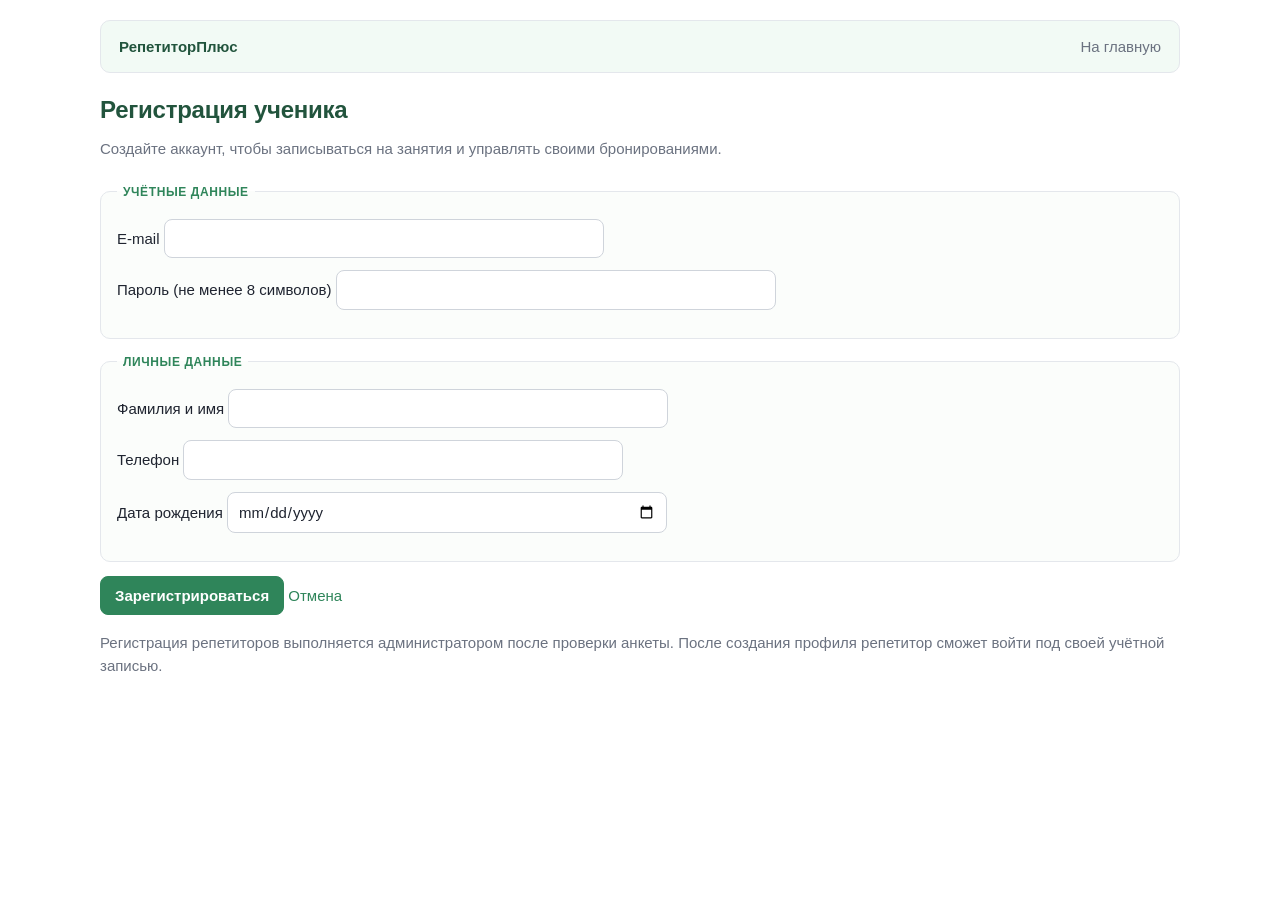
<file: frontend/registration.html>
<!doctype html>
<html lang="ru">
<head>
  <meta charset="UTF-8">
  <meta name="viewport" content="width=device-width, initial-scale=1">
  <title>Регистрация — РепетиторПлюс</title>
  <link rel="stylesheet" href="style.css">
</head>
<body>
<header>
  <a href="index.html">РепетиторПлюс</a>
  <a href="index.html">На главную</a>
</header>
<main>
  <h1>Регистрация ученика</h1>
  <p class="muted">Создайте аккаунт, чтобы записываться на занятия и управлять своими бронированиями.</p>
  <div class="reg-layout">
    <div class="reg-fields-col">
      <form id="regForm">
        <fieldset>
          <legend>Учётные данные</legend>
          <label>E-mail
            <input id="email" type="email" autocomplete="email" maxlength="255" required>
          </label>
          <label>Пароль (не менее 8 символов)
            <input id="password" type="password" autocomplete="new-password" minlength="8" maxlength="72" required>
          </label>
        </fieldset>
        <fieldset>
          <legend>Личные данные</legend>
          <label>Фамилия и имя
            <input id="fullName" maxlength="255" required>
          </label>
          <label>Телефон
            <input id="phone" type="tel" maxlength="32">
          </label>
          <label>Дата рождения
            <input id="birthDate" type="date">
          </label>
        </fieldset>
        <p>
          <button type="submit" id="registerButton">Зарегистрироваться</button>
          <a href="index.html">Отмена</a>
        </p>
      </form>
    </div>
  </div>
  <div id="result" aria-live="polite"></div>
  <p class="muted">Регистрация репетиторов выполняется администратором после проверки анкеты. После создания профиля репетитор сможет войти под своей учётной записью.</p>
</main>
<script src="app.js"></script>
<script>
const form = document.getElementById('regForm');
const button = document.getElementById('registerButton');
form.addEventListener('submit', async event => {
  event.preventDefault();
  button.disabled = true;
  button.textContent = 'Создаём аккаунт…';
  try {
    const birthDate = document.getElementById('birthDate').value || null;
    const payload = await App.request('/auth/register', App.json('POST', {
      email: document.getElementById('email').value.trim(),
      password: document.getElementById('password').value,
      fullName: document.getElementById('fullName').value.trim(),
      phone: document.getElementById('phone').value.trim() || null,
      birthDate
    }));
    App.saveAuth(payload);
    document.getElementById('result').innerHTML = '<div class="result"><h2>Регистрация завершена</h2><p>Аккаунт создан. Сейчас откроется личный кабинет.</p></div>';
    location.href = 'student.html';
  } catch (error) {
    App.showError(error);
    button.disabled = false;
    button.textContent = 'Зарегистрироваться';
  }
});
</script>
</body>
</html>
</file>
<file: frontend/style.css>
/* ===========================================================
   РепетиторПлюс — общие стили для всех страниц
   Белый фон, спокойный синий акцент, мягкие голубоватые подложки
   =========================================================== */

   :root{
    --text:#1f2430;
    --muted:#6b7280;
    --line:#e4e7ec;
    --line-2:#cfd4db;
  
    --accent:#2f855a;
    --accent-dark:#22543d;
    --accent-soft:#e6f4ec;
  
    --tint:#f2faf5;
    --tint-2:#d6ebdf;
  
    --green:#2f855a;
    --green-soft:#eef8f2;
    --green-line:#bfe1c6;
  
    --radius:8px;
    --max-width:1120px;
  }
  
  *,*::before,*::after{ box-sizing:border-box; }
  
  body{
    max-width:var(--max-width);
    margin:0 auto;
    padding:20px 20px 56px;
    background:#fff;
    color:var(--text);
    font:15px/1.55 -apple-system,BlinkMacSystemFont,"Segoe UI",Roboto,"Helvetica Neue",Arial,sans-serif;
    -webkit-font-smoothing:antialiased;
  }
  
  /* ---------- типографика ---------- */
  h1{
    font-size:24px;
    line-height:1.25;
    margin:22px 0 12px;
    color:var(--accent-dark);
    letter-spacing:-.01em;
  }
  h2{
    font-size:19px;
    line-height:1.3;
    margin:28px 0 12px;
    padding-left:10px;
    border-left:4px solid var(--accent);
  }
  h3{ font-size:16px; margin:18px 0 8px; }
  h1 small,h2 small{ font-size:14px; font-weight:400; color:var(--muted); }
  p{ margin:8px 0; }
  ul{ margin:8px 0; padding-left:20px; }
  li{ margin:3px 0; }
  
  a{ color:var(--accent); text-decoration:none; }
  a:hover{ text-decoration:underline; }
  
  .muted{ color:var(--muted); }
  .hidden{ display:none !important; }
  
  /* ---------- шапка ---------- */
  header{
    display:flex;
    justify-content:space-between;
    align-items:center;
    flex-wrap:wrap;
    gap:10px;
    padding:14px 18px;
    background:var(--tint);
    border:1px solid var(--line);
    border-radius:10px;
  }
  header a{ font-weight:600; color:var(--accent-dark); }
  header a + a{ font-weight:400; color:var(--muted); }
  header a + a:hover{ color:var(--accent); }
  
  /* ---------- кнопки ---------- */
  button{
    font:inherit;
    padding:7px 14px;
    border:1px solid var(--line-2);
    border-radius:var(--radius);
    background:#fff;
    color:var(--text);
    cursor:pointer;
    transition:background-color .15s,border-color .15s,color .15s,box-shadow .15s;
  }
  button:hover{ background:var(--tint); border-color:var(--accent); color:var(--accent-dark); }
  button:active{ background:var(--accent-soft); }
  button:disabled{ background:#fafafa; border-color:var(--line); color:#9aa1ab; cursor:default; }
  button:focus-visible{ outline:2px solid var(--accent); outline-offset:2px; }
  
  button[type="submit"]{
    background:var(--accent);
    border-color:var(--accent);
    color:#fff;
    font-weight:600;
  }
  button[type="submit"]:hover{ background:var(--accent-dark); border-color:var(--accent-dark); color:#fff; }
  
  button.active{
    background:var(--accent);
    border-color:var(--accent);
    color:#fff;
    font-weight:600;
  }
  
  td button,.item button{ padding:5px 10px; font-size:13px; }
  
  /* ---------- поля ввода ---------- */
  input,select,textarea{
    font:inherit;
    padding:7px 10px;
    border:1px solid var(--line-2);
    border-radius:var(--radius);
    background:#fff;
    color:var(--text);
    max-width:100%;
  }
  input:focus,select:focus,textarea:focus{
    outline:none;
    border-color:var(--accent);
    box-shadow:0 0 0 3px rgba(47,133,90,.16);
  }
  textarea{ width:100%; resize:vertical; }
  td input{ padding:5px 8px; max-width:110px; }
  
  fieldset{
    border:1px solid var(--line);
    background:#fbfdfb;
    border-radius:10px;
    padding:6px 16px 16px;
    margin:14px 0;
  }
  legend{
    padding:0 6px;
    font-size:12px;
    letter-spacing:.05em;
    text-transform:uppercase;
    color:var(--accent);
    font-weight:600;
  }
  fieldset label{ display:block; margin:12px 0; }
  fieldset input,fieldset select{ width:100%; max-width:440px; }
  
  /* ---------- таблицы ---------- */
  table{ width:100%; border-collapse:collapse; margin:12px 0 22px; font-size:14px; }
  th,td{ border:1px solid var(--line); padding:8px 10px; text-align:left; vertical-align:top; }
  th{ background:var(--tint); color:#22543d; font-weight:600; }
  tbody tr:nth-child(even){ background:#fafcfb; }
  tbody tr:hover{ background:var(--accent-soft); }
  
/* ---------- карточки репетиторов ---------- */
  .card{
    display:flex;
    gap:14px;
    align-items:flex-start;
    padding:14px;
    margin:10px 0;
    border:1px solid var(--tint-2);
    border-radius:10px;
    background:var(--tint);
    transition:border-color .15s, box-shadow .15s, background-color .15s;
  }
  .card:hover{
    border-color:var(--accent);
    background:var(--accent-soft);
    box-shadow:0 2px 6px rgba(47,133,90,.14);
  }
  .card-body{ flex:1 1 auto; min-width:0; }
  .card-body > button{ margin-top:8px; border-color:var(--accent); color:var(--accent); font-weight:600; }
  .card-body > button:hover{ background:var(--accent); color:#fff; }
  /* ---------- аватары ---------- */
  .card .avatar{
    background:#fff;
    border:1px solid var(--tint-2);
  }
  .avatar{
    flex:0 0 56px;
    width:56px; height:56px;
    border-radius:50%;
    background:var(--tint-2);
    color:var(--accent-dark);
    display:flex; align-items:center; justify-content:center;
    font-weight:700; font-size:17px;
    overflow:hidden;
    user-select:none;
  }
  .avatar img{ width:100%; height:100%; object-fit:cover; }
  
  /* ---------- модальные окна ---------- */
  .modal{
    position:fixed; inset:0;
    display:none;
    align-items:center; justify-content:center;
    padding:16px;
    background:rgba(17,24,39,.45);
    z-index:100;
  }
  .modal.active{ display:flex; }
  .modal-box{
    width:100%;
    max-width:560px;
    max-height:90vh;
    overflow:auto;
    padding:22px;
    background:#fff;
    border-radius:12px;
    box-shadow:0 12px 32px rgba(16,24,40,.18);
    border-top:3px solid var(--accent);
  }
  .modal-box h3:first-child{ margin-top:0; }
  .modal-box form input,
  .modal-box form select{ width:100%; max-width:440px; }
  
  /* ---------- всплывающее уведомление ---------- */
  .toast{
    position:fixed; bottom:24px; left:50%;
    transform:translateX(-50%) translateY(20px);
    background:var(--accent-dark);
    color:#fff;
    padding:10px 18px;
    border-radius:8px;
    font-size:14px;
    opacity:0;
    transition:.25s;
    z-index:1000;
    pointer-events:none;
  }
  .toast.show{ opacity:1; transform:translateX(-50%) translateY(0); }
  
  /* ---------- вкладки ---------- */
  .tabs{ display:flex; flex-wrap:wrap; gap:6px; margin:16px 0; }
  .tabs button{ background:#fff; }
  .tabs button.active{ background:var(--accent); border-color:var(--accent); color:#fff; }
  
  /* ---------- список модерации (админка) ---------- */
  .item{
    padding:10px 14px;
    margin:8px 0;
    border:1px solid var(--line);
    border-left:4px solid var(--accent);
    border-radius:var(--radius);
    background:#fbfdfb;
  }
  .item b{ color:var(--accent-dark); }
  
  /* ---------- карточки учеников (кабинет репетитора) ---------- */
  .student-card{
    display:flex;
    gap:12px;
    align-items:flex-start;
    padding:12px;
    margin:10px 0;
    border:1px solid var(--tint-2);
    border-radius:10px;
    background:var(--tint);
    transition:border-color .15s, background-color .15s;
  }
  .student-card:hover{ border-color:var(--accent); background:var(--accent-soft); }
  .student-card .avatar{
    flex:0 0 48px; width:48px; height:48px; font-size:15px;
    background:#fff;
    border:1px solid var(--tint-2);
  }
  .student-body{ flex:1 1 auto; min-width:0; }
  .student-body button{ margin:8px 6px 0 0; }
  
  /* ---------- регистрация ---------- */
  .reg-layout{ display:flex; flex-wrap:wrap; gap:28px; align-items:flex-start; }
  .reg-avatar-col{ flex:0 0 170px; text-align:center; }
  .reg-fields-col{ flex:1 1 340px; min-width:260px; }
  
  .avatar-big{
    width:120px; height:120px;
    margin:0 auto 12px;
    border-radius:50%;
    border:2px solid var(--tint-2);
    background:var(--tint-2);
    color:var(--accent-dark);
    display:flex; align-items:center; justify-content:center;
    font-weight:700; font-size:36px;
    overflow:hidden;
  }
  .avatar-big img{ width:100%; height:100%; object-fit:cover; }
  .reg-avatar-col button{
    display:block;
    width:100%;
    max-width:150px;
    margin:6px auto;
    padding:5px 10px;
    font-size:13px;
  }
  
  .result{
    margin-top:20px;
    padding:16px;
    border:1px solid var(--green-line);
    border-radius:10px;
    background:var(--green-soft);
  }
  .result h2{
    border-left:4px solid var(--green);
    color:var(--green);
    margin-top:0;
  }
  
  /* ---------- мелкие экраны ---------- */
  @media (max-width:600px){
    body{ padding:14px 12px 40px; }
    h1{ font-size:21px; }
    h2{ font-size:17px; }
    .reg-avatar-col{ flex:1 1 100%; }
  }
</file>
